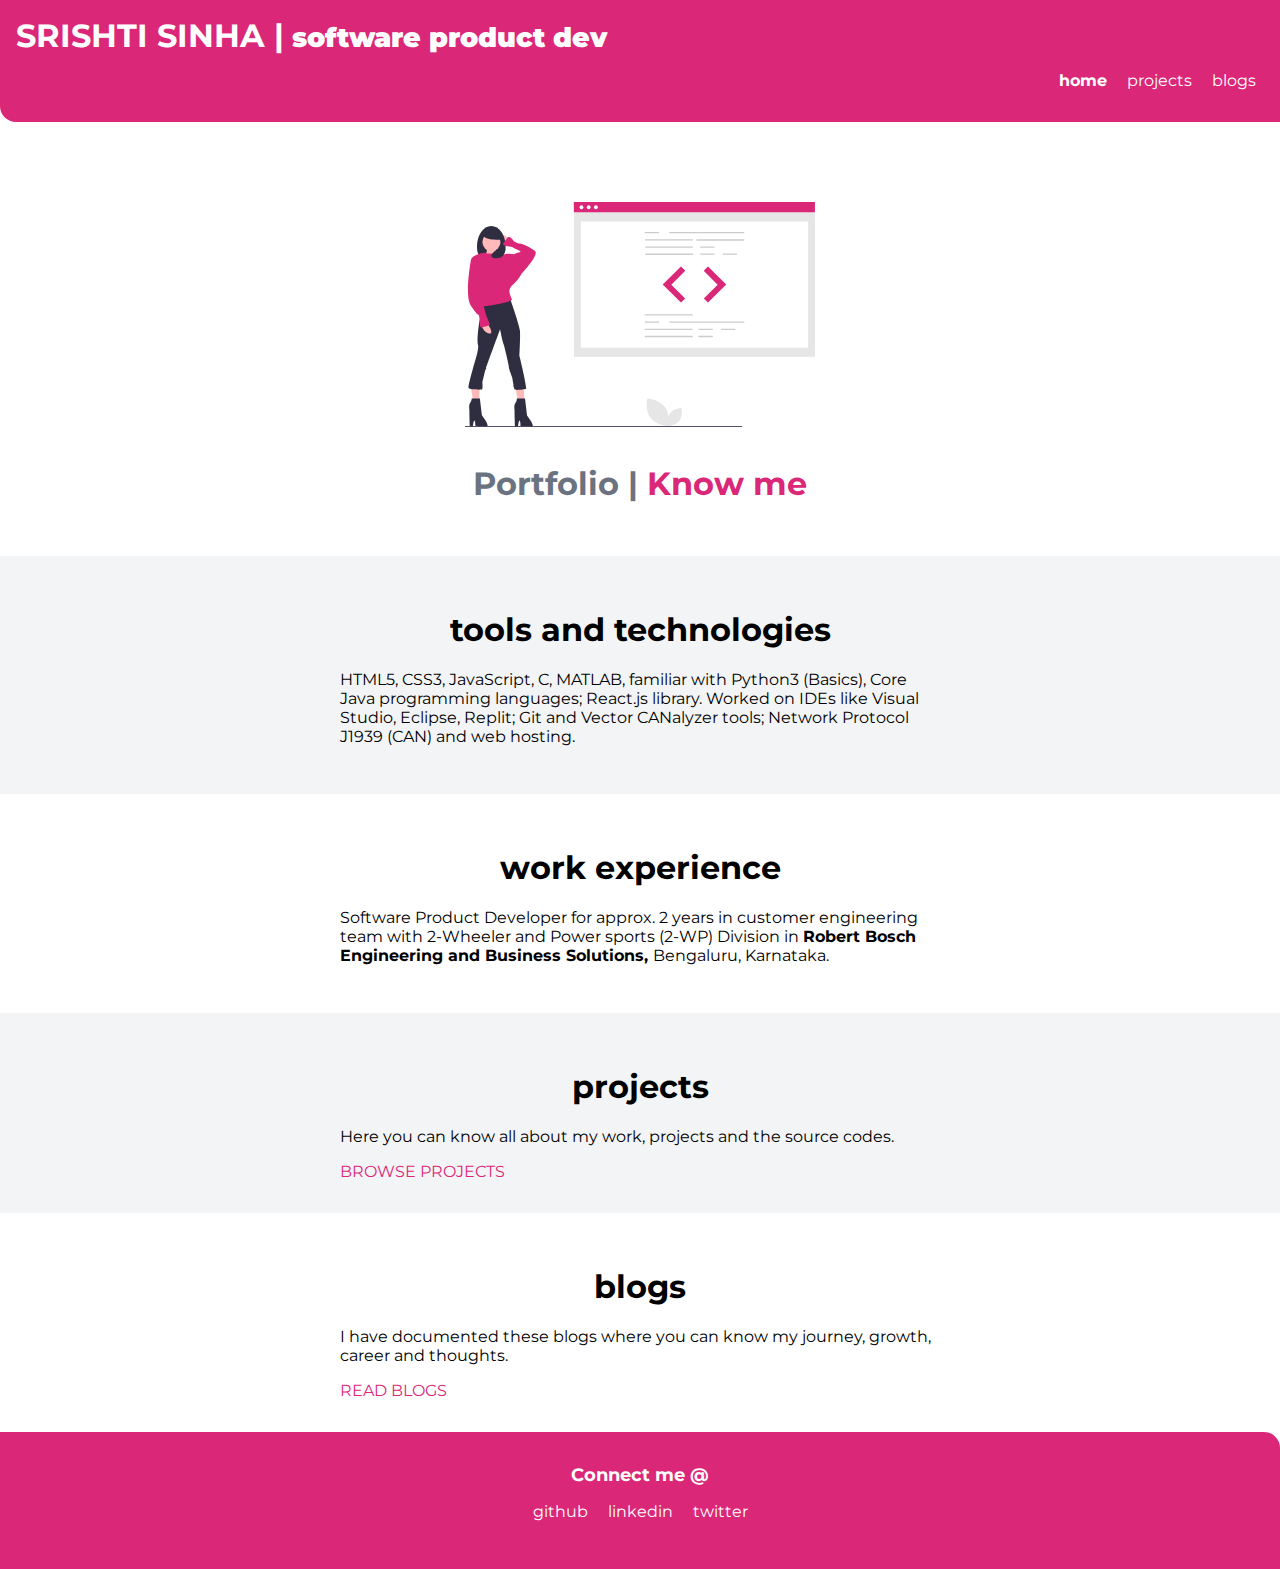
<file: index.html>
<!DOCTYPE html>
<html lang="en">
<head>
    <meta charset="UTF-8">
    <meta name="viewport" content="width=device-width, initial-scale=1.0">
    <title>Srishti Sinha's portfolio</title>
    <link rel="stylesheet" href="style.css"/>
</head>
<body>
    <nav class="navigation container">
        <h1 class="nav-brand">SRISHTI SINHA |<small><strong> software product dev</strong></small></h1>


        <ul class="list-non-bullet nav-pills">
            <li class="list-item-inline">
                <a class="link link-active" href="/">home</a>
            </li>
            <li class="list-item-inline">
                <a class="link" href="/projects.html">projects</a>
            </li>
            <li class="list-item-inline">
                <a class="link" href="/blogs.html">blogs</a>
            </li>
        </ul>

    </nav>

    <header class="hero">
        <img class="hero-img" src="images/proud-coder.svg" />
        <h1 class="hero-heading">Portfolio |<span class="heading-inverted"> Know me</span></h1>
    </header>

    <section class="section ow">
        <div class="container container-center">
            <h1>tools and technologies</h1>
            <p>HTML5, CSS3, JavaScript, C, MATLAB, familiar with Python3 (Basics), Core Java programming languages; React.js library. Worked on IDEs like Visual Studio, Eclipse, Replit; Git and Vector CANalyzer tools; Network Protocol J1939 (CAN) and web hosting.</p>
        </div>
    </section>

    <section class="section">
        <div class="container container-center">
            <h1>work experience</h1>
            <p>Software Product Developer for approx. 2 years in customer engineering team with 2-Wheeler and Power sports (2-WP) Division in <strong>Robert Bosch Engineering and Business Solutions, </strong>Bengaluru, Karnataka.</p>
            
        </div>
    </section>

    <section class="section ow">
        <div class="container container-center">
            <h1>projects</h1>
            <p>Here you can know all about my work, projects and the source codes.</p>
            <a class="link" href="/projects.html">BROWSE PROJECTS</a>
        </div>
    </section>


    <section class="section">
        <div class="container container-center">
            <h1>blogs</h1>
            <p>I have documented these blogs where you can know my journey, growth, career and thoughts.</p>
            <a class="link" href="/blogs.html">READ BLOGS</a>
        </div>
    </section>

    <footer class="footer">
        <div class="footer-header">Connect me @</div>
        <!-- <p>To know the sync</p> -->
        <ul class="social-links list-non-bullet">
            <li class="list-item-inline">
                <a class="link" href="https://github.com/s-sinha12">
                    github
                </a>
            </li>
            <li class="list-item-inline">
                <a class="link" href="https://www.linkedin.com/in/srishti-sinha-55165110a/">
                    linkedin
                </a>
            </li>
            <li class="list-item-inline">
                <a class="link" href="https://twitter.com/s_sinha__">
                    twitter
                </a>
            </li>
        </ul>

    </footer>

</body>
</html>
</file>
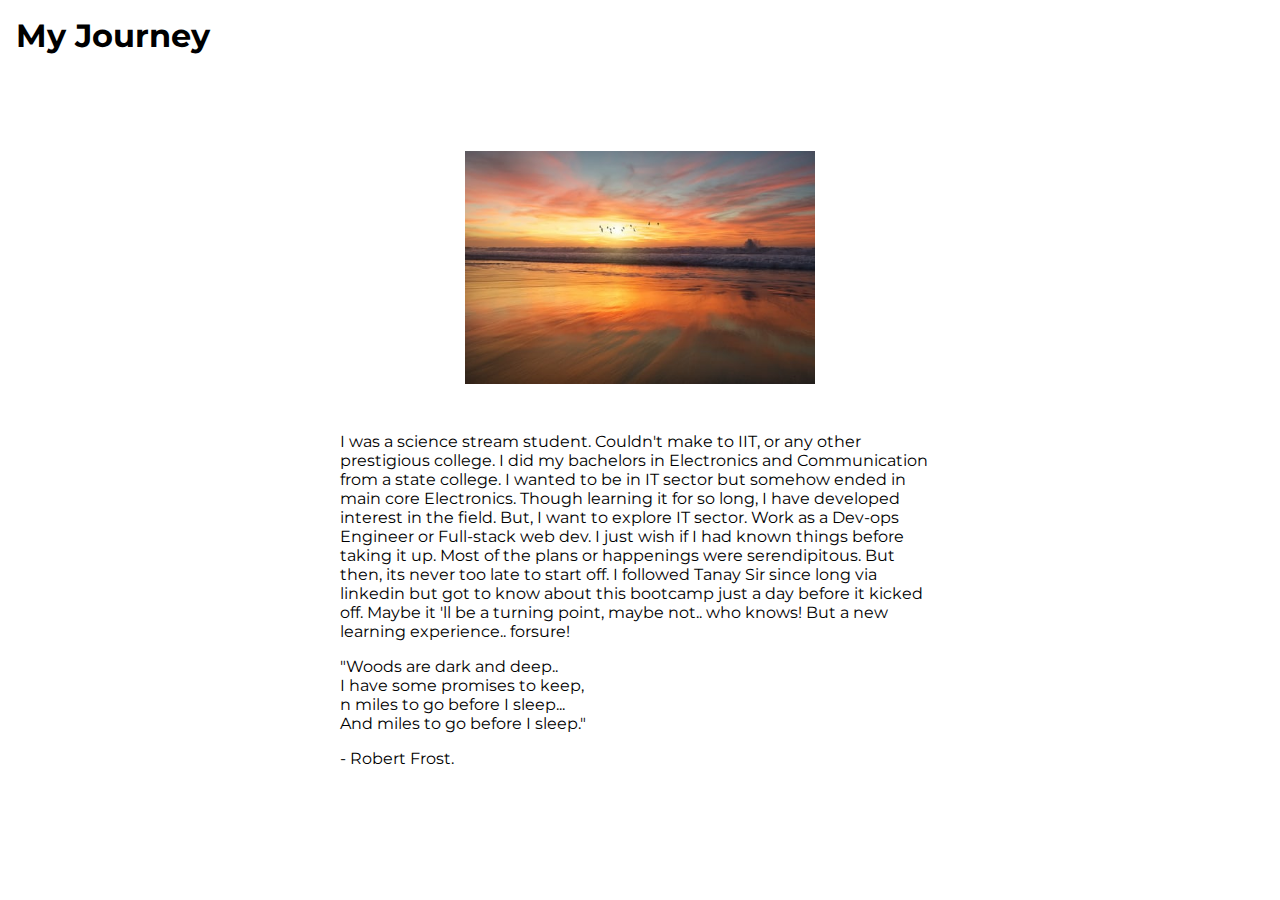
<file: blog1.html>
<!DOCTYPE html>
<html lang="en">
<head>
    <meta charset="UTF-8">
    <meta name="viewport" content="width=device-width, initial-scale=1.0">
    <title>blogs | my journey</title>
    
    <link rel="stylesheet" href="style.css"/>
</head>
<body>


    <h1 class="blog">My Journey</h1>
    <header class="hero">
        <img class="hero-img" src="images/sun-img.jpg" />
    </header>
    
    <p class="blog container container-center">
        I was a science stream student. Couldn't make to IIT, or any other prestigious college. I did my bachelors in Electronics and Communication from a state college. I wanted to be in IT sector but somehow ended in main core Electronics. Though learning it for so long, I have developed interest in the field. But, I want to explore IT sector. Work as a Dev-ops Engineer or Full-stack web dev. I just wish if I had known things before taking it up. Most of the plans or happenings were serendipitous. But then, its never too late to start off. I followed Tanay Sir since long via linkedin but got to know about this bootcamp just a day before it kicked off. Maybe it 'll be a turning point, maybe not.. who knows! But a new learning experience.. forsure!

        <div class="container container-center">"Woods are dark and deep..</div>
        <div class="container container-center">I have some promises to keep,</div>
        <div class="container container-center">n miles to go before I sleep...</div>
        <div class="container container-center">And miles to go before I sleep."</div>

    <div class="blog div container container-center">- Robert Frost.</div>
         
    </p>
    
        
        
        
    

    
    
</body>
</html>
</file>
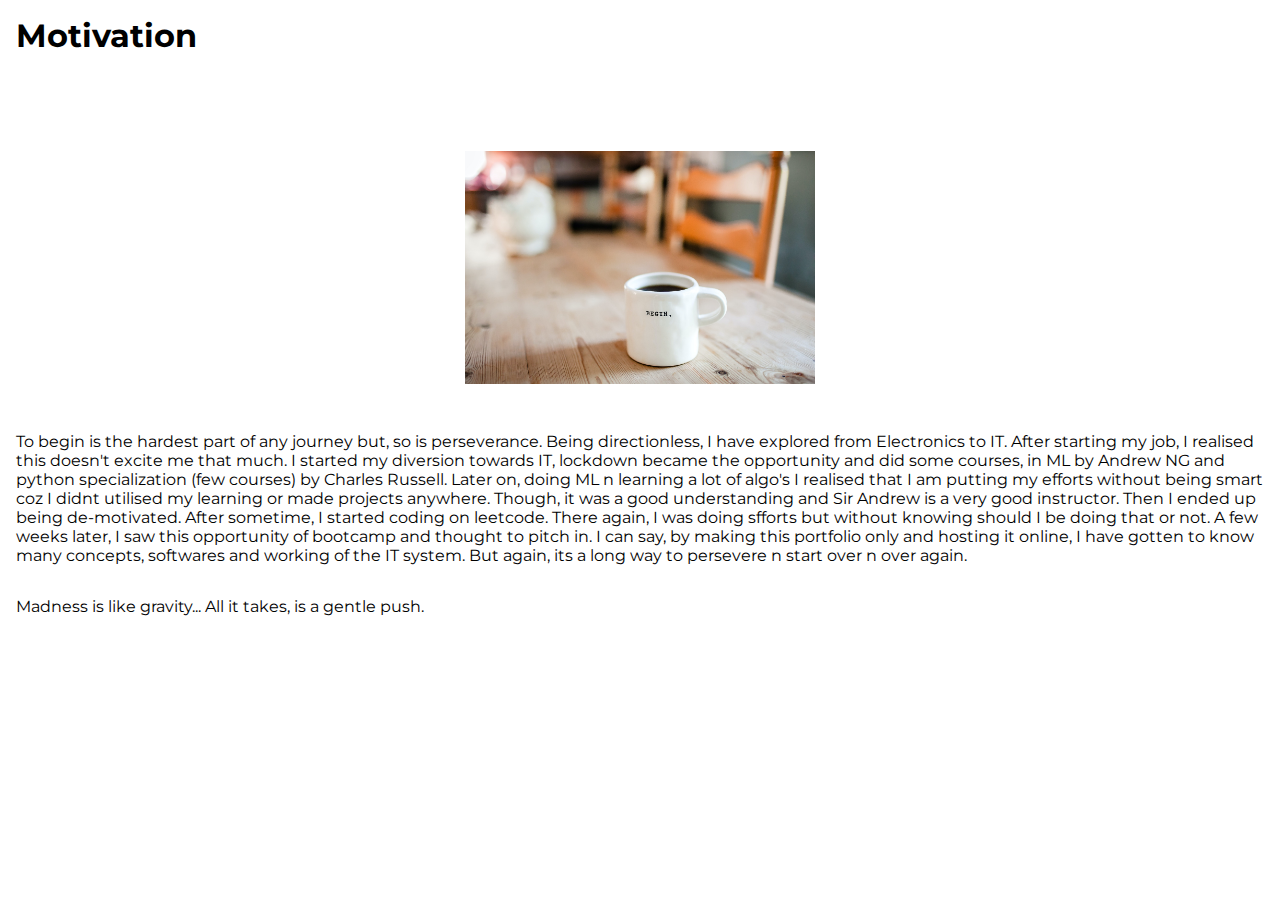
<file: blog2.html>
<!DOCTYPE html>
<html lang="en">
<head>
    <meta charset="UTF-8">
    <meta name="viewport" content="width=device-width, initial-scale=1.0">
    <title>Document</title>
    <link rel="stylesheet" href="style.css"/>
</head>
<body>
    <h1 class="blog">Motivation</h1>
    <header class="hero">
        <img class="hero-img" src="images/begin-img.jpg" />
    </header>

    <p class="blog">
        To begin is the hardest part of any journey but, so is perseverance. Being directionless, I have explored from Electronics to IT. After starting my job, I realised this doesn't excite me that much. I started my diversion towards IT, lockdown became the opportunity and did some courses, in ML by Andrew NG and python specialization (few courses) by Charles Russell. Later on, doing ML n learning a lot of algo's I realised that I am putting my efforts without being smart coz I didnt utilised my learning or made projects anywhere. Though, it was a good understanding and Sir Andrew is a very good instructor. Then I ended up being de-motivated. After sometime, I started coding on leetcode. There again, I was doing sfforts but without knowing should I be doing that or not. A few weeks later, I saw this opportunity of bootcamp and thought to pitch in. I can say, by making this portfolio only and hosting it online, I have gotten to know many concepts, softwares and working of the IT system. But again, its a long way to persevere n start over n over again.
        
        <p class="blog">Madness is like gravity... All it takes, is a gentle push.</p>
    

    </p>
</body>
</html>
</file>
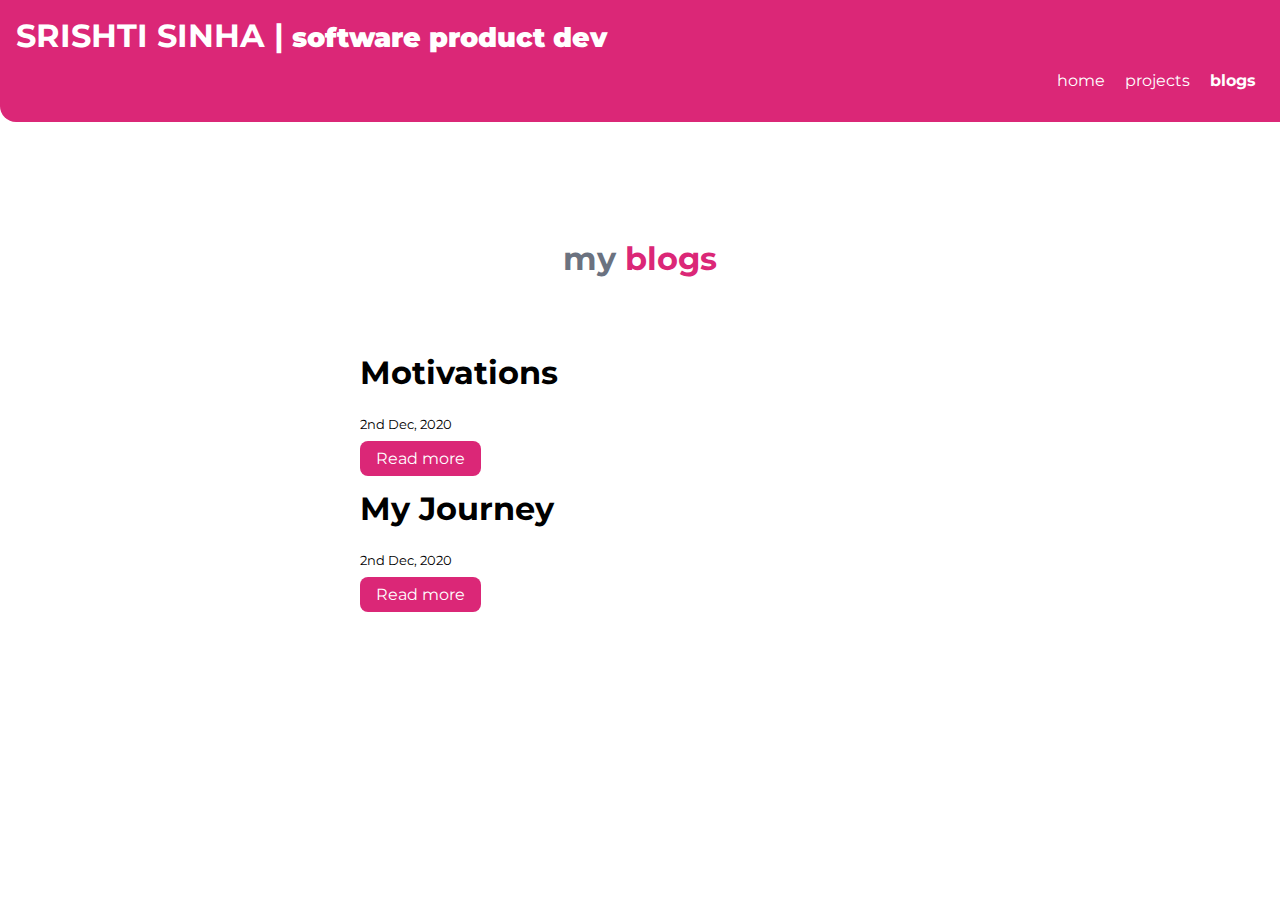
<file: blogs.html>
<!DOCTYPE html>
<html lang="en">
<head>
    <meta charset="UTF-8">
    <meta name="viewport" content="width=device-width, initial-scale=1.0">
    <title>blogs</title>
    <link href="style.css" rel="stylesheet" />
</head>
<body>
    <nav class="navigation container">
        <h1 class="nav-brand">SRISHTI SINHA |<small><strong> software product dev</strong></small></h1>


        <ul class="list-non-bullet nav-pills">
            <li class="list-item-inline">
                <a class="link" href="/index.html">home</a>
            </li>
            <li class="list-item-inline">
                <a class="link" href="/projects.html">projects</a>
            </li>
            <li class="list-item-inline">
                <a class="link link-active" href="/">blogs</a>
            </li>
        </ul>

    </nav>
    <header class="hero">
        
        <h1 class="hero-heading">my<span class="heading-inverted"> blogs</span></h1>
    </header>

    <ul class="list-non-bullet">

        <div class="container container-center">
            <li>
                <h1>Motivations</h1>
                <small>2nd Dec, 2020</small>
                <p></p>
                <a class="link link-primary" href="/blog2.html">Read more</a>
                
            </li>
        </div>

        <div class="container container-center">
            <li>
                <h1>My Journey</h1>
                <small>2nd Dec, 2020</small>
                <p></p>
                <a class="link link-primary" href="/blog1.html">Read more</a>
            </li>
        </div>

    </ul>
    
</body>
</html>
</file>
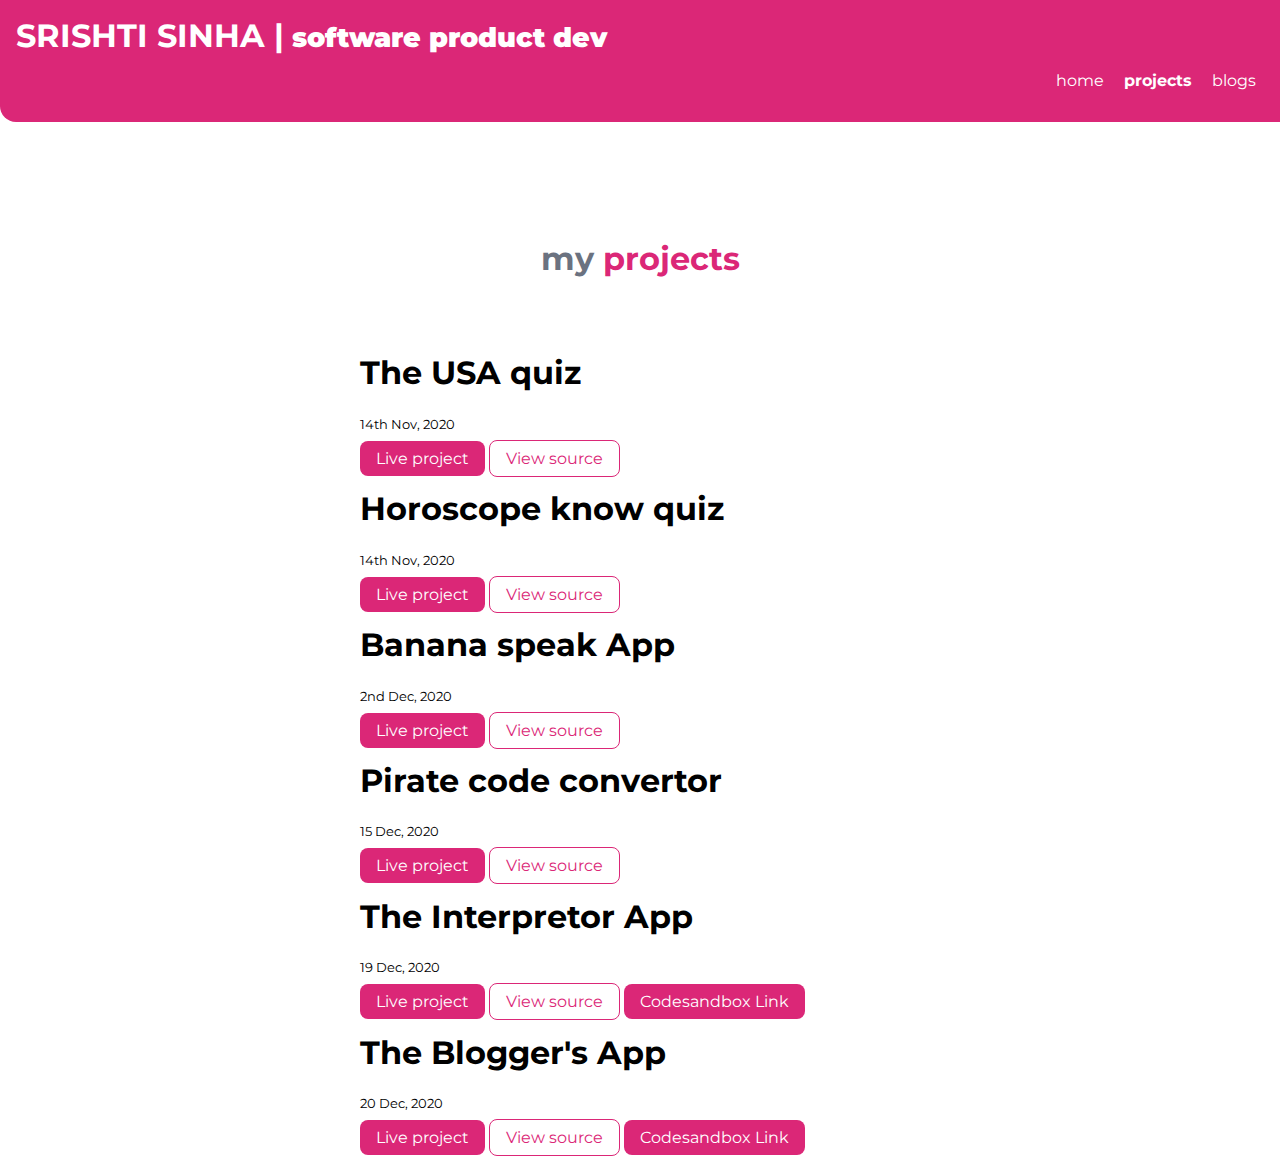
<file: projects.html>
<!DOCTYPE html>
<html lang="en">
<head>
    <meta charset="UTF-8">
    <meta name="viewport" content="width=device-width, initial-scale=1.0">
    <title>projects</title>
    <link href="style.css" rel="stylesheet" />
</head>
<body>
    <nav class="navigation container">
        <h1 class="nav-brand">SRISHTI SINHA |<small><strong> software product dev</strong></small></h1>


        <ul class="list-non-bullet nav-pills">
            <li class="list-item-inline">
                <a class="link" href="/index.html">home</a>
            </li>
            <li class="list-item-inline">
                <a class="link link-active" href="/">projects</a>
            </li>
            <li class="list-item-inline">
                <a class="link" href="/blogs.html">blogs</a>
            </li>
        </ul>

    </nav>

    <header class="hero">
        
        
            <h1 class="hero-heading">my<span class="heading-inverted"> projects</span></h1>
        </header>

        <ul class="list-non-bullet">

            <div class="container container-center">
                <li>
                    <h1>The USA quiz</h1>
                    <small>14th Nov, 2020</small>
                    <p></p>
                    <a class="link link-primary" href="https://repl.it/@Srishti12/CLI-highscores-chalk#index.js">Live project</a>
                    <a class="link link-secondary" href="https://github.com/s-sinha12/Quiz_2_chalk_Neogcamp">View source</a>
                </li>
            </div>


            <div class="container container-center">
                <li>
                    <h1>Horoscope know quiz</h1>
                    <small>14th Nov, 2020</small>
                    <p></p>
                    <a class="link link-primary" href="https://repl.it/@Srishti12/CLI-horoscope-quiz#index.js">Live project</a>
                    <a class="link link-secondary" href="https://github.com/s-sinha12/Quiz_Github_Neogcamp">View source</a>
                </li>
            </div>

            <div class="container container-center">
                <li>
                    <h1>Banana speak App</h1>
                    <small>2nd Dec, 2020</small>
                    <p></p>
                    <a class="link link-primary" href="https://banana-speak-vanillajs.netlify.app/">Live project</a>
                    <a class="link link-secondary" href="https://github.com/s-sinha12/neogcamp-banana-speak">View source</a>
                </li>
            </div>


            <div class="container container-center">
                <li>
                    <h1>Pirate code convertor</h1>
                    <small>15 Dec, 2020</small>
                    <p></p>
                    <a class="link link-primary" href="https://neogcamp-pirate-code-convertor.netlify.app/">Live project</a>
                    <a class="link link-secondary" href="https://github.com/s-sinha12/Pirate-speaker-convertor">View source</a>
                </li>
            </div>

            <div class="container container-center">
                <li>
                    <h1>The Interpretor App</h1>
                    <small>19 Dec, 2020</small>
                    <p></p>
                    <a class="link link-primary" href="https://7xgir.csb.app/">Live project</a>
                    <a class="link link-secondary" href="https://github.com/s-sinha12/The-interpretor-App-ReactJS">View source</a>
                    <a class="link link-primary" href="https://codesandbox.io/s/the-interpretor-app-7xgir">Codesandbox Link</a>
                </li>
            </div>

            <div class="container container-center">
                <li>
                    <h1>The Blogger's App</h1>
                    <small>20 Dec, 2020</small>
                    <p></p>
                    <a class="link link-primary" href="https://yzwj7.csb.app/">Live project</a>
                    <a class="link link-secondary" href="https://github.com/s-sinha12/The_Blogger-App-ReactJs">View source</a>
                    <a class="link link-primary" href="https://codesandbox.io/s/finale0-react-app-yzwj7">Codesandbox Link</a>
                </li>
            </div>


        </ul>
    
</body>
</html>
</file>
<file: style.css>
@import url('https://fonts.googleapis.com/css2?family=Montserrat:wght@400;700&display=swap');

:root {
    --primary-color: #DB2777;
    --dark-gray: #6B7280;
    --off-white: #F3F4F6;
}


body {
    font-family: 'Montserrat', sans-serif;
    margin: 0px;
}

hr {
    margin: 2rem 0rem;
}

/**container**/
.container {
    padding: 0rem 1rem;
}

.container-center {
    max-width: 600px;
    margin: auto;
}

/**links**/
.link {
    text-decoration: none;
    color: var(--primary-color);
    padding: 1rem 0rem;
}

.link-primary {
    background-color: var(--primary-color);
    padding: 0.5rem 1rem;
    border-radius: 0.5rem;
    color: white;
}

.link-secondary {
    
    padding: 0.5rem 1rem;
    border-radius: 0.5rem;
    border: 1px solid var(--primary-color);
}

/**look into the BEM naming convention for CSS**/

/**lists**/

.list-non-bullet {
    list-style: none;
}

.list-item-inline {
    display: inline;
    padding: 0rem 0.5rem;
}

/**navigation**/

.navigation {
    background-color: var(--primary-color);
    color: white;
    padding: 1rem;
    border-bottom-left-radius: 1rem;
}


.navigation .nav-brand {
    font-weight: bold;
    margin: auto;

}

.navigation .nav-pills {
    text-align: right;
}

.navigation .link {
    color: white;
}

.navigation .link-active {
    font-weight: bold;
}

/**header**/
.hero {
    padding: 2rem;
    padding-top: 5rem;
}

.hero .hero-img {
    max-width: 350px;
    display: block;
    margin: auto;
}

.hero .hero-heading {
    text-align: center;
    padding-top: 1rem;
    color: var(--dark-gray);
}

.hero .hero-heading .heading-inverted {
    color: var(--primary-color);

}

.section{
    padding: 2rem;
}

.section h1 {
    text-align: center;
   
}

.ow{
    background-color: var(--off-white);

}

/**blogs**/
.blog{
    margin: auto;
    padding: 1rem 1rem;
}

.blog .div{
    margin: 0rem, 0rem;
    padding: 0rem;
}

/**footers**/

.footer{
    background-color: var(--primary-color);
    padding: 2rem 1rem;
    text-align: center;
    color: white;
    border-top-right-radius: 1rem;
}

.footer .link{
    color: white;
}

.footer .footer-header
{
    font-weight: bold;
    font-size: large;
}

.footer ul{
    padding-inline-start: 0px;
}
</file>
